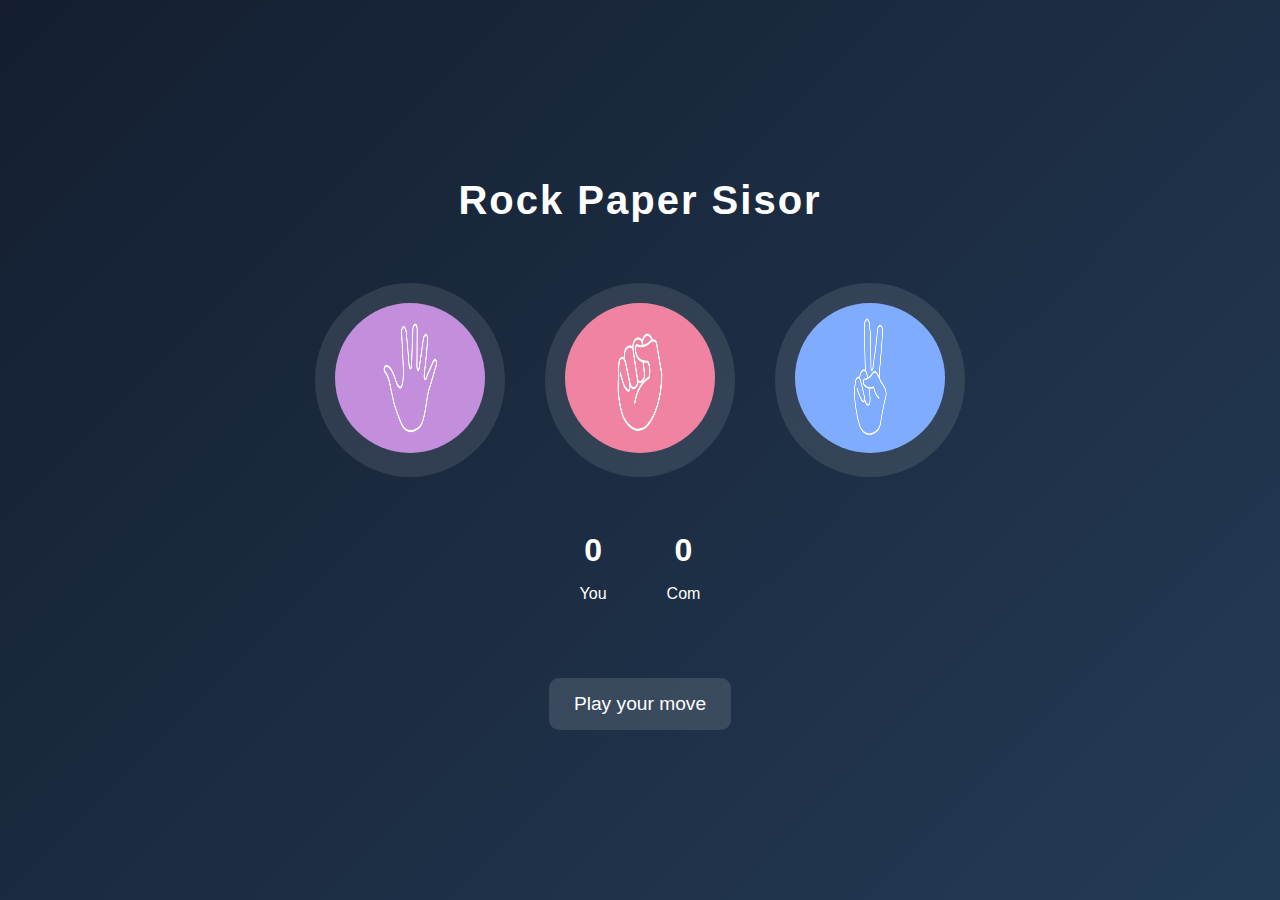
<file: index.html>
<!DOCTYPE html>
<html lang="en">
<head>
    <meta charset="UTF-8">
    <meta name="viewport" content="width=device-width, initial-scale=1.0">
    <title>Document</title>
    <link rel="stylesheet" href="style.css">
</head>
<body>
    <h1>Rock Paper Sisor</h1>
    <div class="choices">
        <div class="choice" id="paper">
            <img src="paper.png">
        </div>
        <div class="choice" id="rock"> <img src="rock.png"></div>
        <div class="choice" id="scissors"> <img src="scissors.png"></div>
    </div>
    <div class="score-board">
        <div class="score">
            <p id="user-score">0</p>
            <p>You</p>
        </div>
        <div class="score">
            <p id="comp-score">0</p>
            <p>Com</p>
        </div>
    </div>
    <div class="msg-container">
        <p id="msg">Play your move</p>
    </div>
     <script src="script.js"></script>
</body>

</html>
</file>
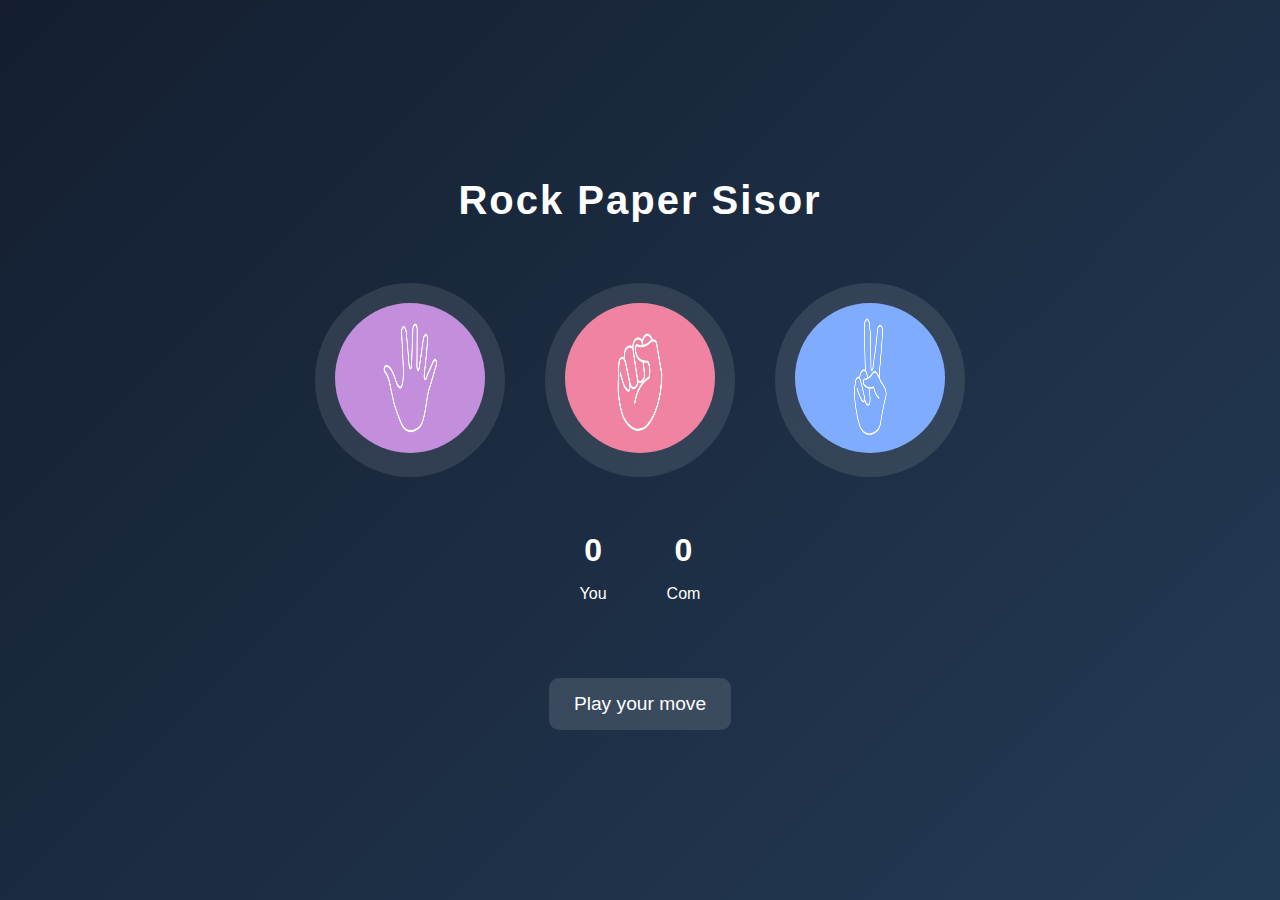
<file: A.html>
<!DOCTYPE html>
<html lang="en">
<head>
    <meta charset="UTF-8">
    <meta name="viewport" content="width=device-width, initial-scale=1.0">
    <title>Document</title>
    <link rel="stylesheet" href="style.css">
</head>
<body>
    <h1>Rock Paper Sisor</h1>
    <div class="choices">
        <div class="choice" id="paper">
            <img src="paper.png">
        </div>
        <div class="choice" id="rock"> <img src="rock.png"></div>
        <div class="choice" id="scissors"> <img src="scissors.png"></div>
    </div>
    <div class="score-board">
        <div class="score">
            <p id="user-score">0</p>
            <p>You</p>
        </div>
        <div class="score">
            <p id="com-score">0</p>
            <p>Com</p>
        </div>
    </div>
    <div class="msg-container">
        <p id="msg">Play your move</p>
    </div>
     <script src="script.js"></script>
</body>
</html>
</file>
<file: style.css>
body {
  font-family: "Poppins", sans-serif;
  background: linear-gradient(135deg, #141e30, #243b55);
  color: white;
  text-align: center;
  height: 100vh;
  margin: 0;
  display: flex;
  flex-direction: column;
  justify-content: center;
  align-items: center;
}


h1 {
  margin-bottom: 30px;
  font-size: 2.5rem;
  letter-spacing: 2px;
}


.choices {
  display: flex;
  justify-content: center;
  gap: 40px;
  margin: 30px 0;
}


.choice {
  background: rgba(255, 255, 255, 0.1);
  border-radius: 50%;
  padding: 20px;
  transition: transform 0.2s, background 0.3s;
  cursor: pointer;
}

.choice:hover {
  transform: scale(1.1);
  background: rgba(255, 255, 255, 0.2);
}


.choice img {
  width: 150px;
  height: 150px;
  border-radius: 50%;
}


.score-board {
  display: flex;
  justify-content: center;
  gap: 60px;
  margin-top: 20px;
}

.score {
  text-align: center;
}

.score p:first-child {
  font-size: 2rem;
  margin: 5px 0;
  font-weight: bold;
}


.msg-container {
  margin-top: 40px;
}

#msg {
  background: #ffffff20;
  padding: 15px 25px;
  border-radius: 10px;
  display: inline-block;
  font-size: 1.2rem;
  transition: background 0.3s ease;
}

#msg.win {
  background: #28a745;
}

#msg.lose {
  background: #dc3545;
}

#msg.draw {
  background: #ffc107;
}
</file>
